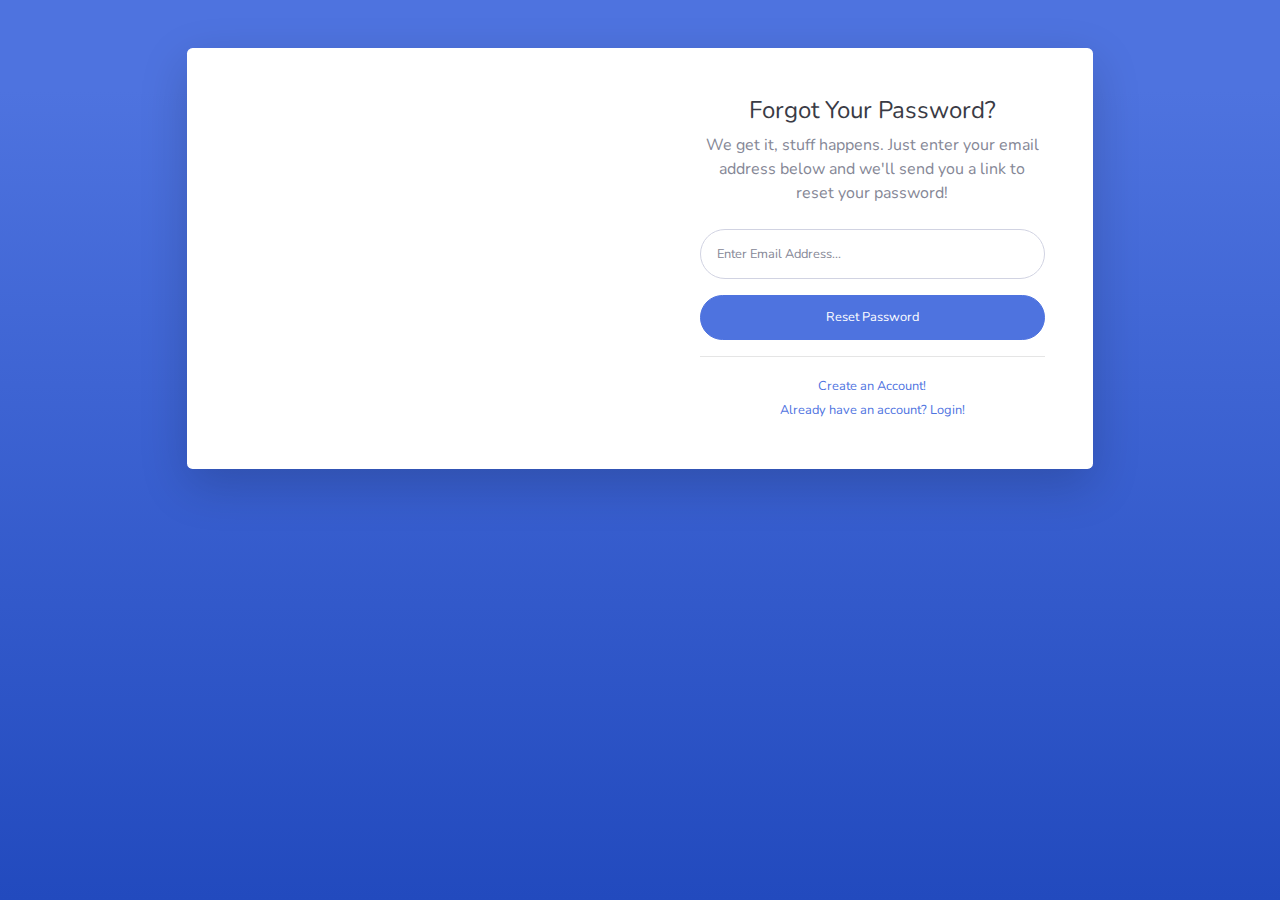
<file: assets/sb-admin-2/forgot-password.html>
<!DOCTYPE html>
<html lang="en">

<head>

    <meta charset="utf-8">
    <meta http-equiv="X-UA-Compatible" content="IE=edge">
    <meta name="viewport" content="width=device-width, initial-scale=1, shrink-to-fit=no">
    <meta name="description" content="">
    <meta name="author" content="">

    <title>SB Admin 2 - Forgot Password</title>

    <!-- Custom fonts for this template-->
    <link href="vendor/fontawesome-free/css/all.min.css" rel="stylesheet" type="text/css">
    <link
        href="https://fonts.googleapis.com/css?family=Nunito:200,200i,300,300i,400,400i,600,600i,700,700i,800,800i,900,900i"
        rel="stylesheet">

    <!-- Custom styles for this template-->
    <link href="css/sb-admin-2.min.css" rel="stylesheet">

</head>

<body class="bg-gradient-primary">

    <div class="container">

        <!-- Outer Row -->
        <div class="row justify-content-center">

            <div class="col-xl-10 col-lg-12 col-md-9">

                <div class="card o-hidden border-0 shadow-lg my-5">
                    <div class="card-body p-0">
                        <!-- Nested Row within Card Body -->
                        <div class="row">
                            <div class="col-lg-6 d-none d-lg-block bg-password-image"></div>
                            <div class="col-lg-6">
                                <div class="p-5">
                                    <div class="text-center">
                                        <h1 class="h4 text-gray-900 mb-2">Forgot Your Password?</h1>
                                        <p class="mb-4">We get it, stuff happens. Just enter your email address below
                                            and we'll send you a link to reset your password!</p>
                                    </div>
                                    <form class="user">
                                        <div class="form-group">
                                            <input type="email" class="form-control form-control-user"
                                                id="exampleInputEmail" aria-describedby="emailHelp"
                                                placeholder="Enter Email Address...">
                                        </div>
                                        <a href="login.html" class="btn btn-primary btn-user btn-block">
                                            Reset Password
                                        </a>
                                    </form>
                                    <hr>
                                    <div class="text-center">
                                        <a class="small" href="register.html">Create an Account!</a>
                                    </div>
                                    <div class="text-center">
                                        <a class="small" href="login.html">Already have an account? Login!</a>
                                    </div>
                                </div>
                            </div>
                        </div>
                    </div>
                </div>

            </div>

        </div>

    </div>

    <!-- Bootstrap core JavaScript-->
    <script src="vendor/jquery/jquery.min.js"></script>
    <script src="vendor/bootstrap/js/bootstrap.bundle.min.js"></script>

    <!-- Core plugin JavaScript-->
    <script src="vendor/jquery-easing/jquery.easing.min.js"></script>

    <!-- Custom scripts for all pages-->
    <script src="js/sb-admin-2.min.js"></script>

</body>

</html>
</file>
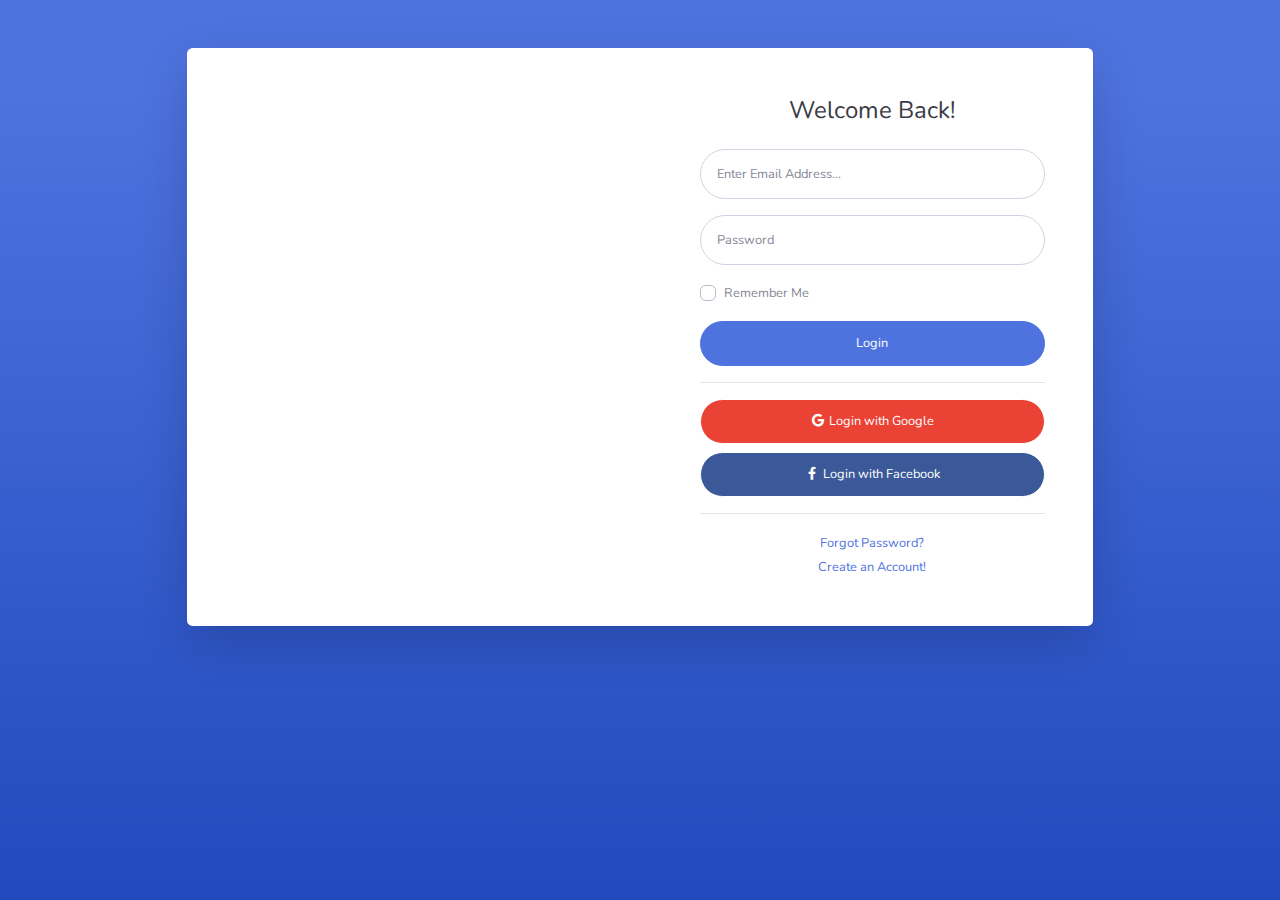
<file: assets/sb-admin-2/login.html>
<!DOCTYPE html>
<html lang="en">

<head>

    <meta charset="utf-8">
    <meta http-equiv="X-UA-Compatible" content="IE=edge">
    <meta name="viewport" content="width=device-width, initial-scale=1, shrink-to-fit=no">
    <meta name="description" content="">
    <meta name="author" content="">

    <title>SB Admin 2 - Login</title>

    <!-- Custom fonts for this template-->
    <link href="vendor/fontawesome-free/css/all.min.css" rel="stylesheet" type="text/css">
    <link
        href="https://fonts.googleapis.com/css?family=Nunito:200,200i,300,300i,400,400i,600,600i,700,700i,800,800i,900,900i"
        rel="stylesheet">

    <!-- Custom styles for this template-->
    <link href="css/sb-admin-2.min.css" rel="stylesheet">

</head>

<body class="bg-gradient-primary">

    <div class="container">

        <!-- Outer Row -->
        <div class="row justify-content-center">

            <div class="col-xl-10 col-lg-12 col-md-9">

                <div class="card o-hidden border-0 shadow-lg my-5">
                    <div class="card-body p-0">
                        <!-- Nested Row within Card Body -->
                        <div class="row">
                            <div class="col-lg-6 d-none d-lg-block bg-login-image"></div>
                            <div class="col-lg-6">
                                <div class="p-5">
                                    <div class="text-center">
                                        <h1 class="h4 text-gray-900 mb-4">Welcome Back!</h1>
                                    </div>
                                    <form class="user">
                                        <div class="form-group">
                                            <input type="email" class="form-control form-control-user"
                                                id="exampleInputEmail" aria-describedby="emailHelp"
                                                placeholder="Enter Email Address...">
                                        </div>
                                        <div class="form-group">
                                            <input type="password" class="form-control form-control-user"
                                                id="exampleInputPassword" placeholder="Password">
                                        </div>
                                        <div class="form-group">
                                            <div class="custom-control custom-checkbox small">
                                                <input type="checkbox" class="custom-control-input" id="customCheck">
                                                <label class="custom-control-label" for="customCheck">Remember
                                                    Me</label>
                                            </div>
                                        </div>
                                        <a href="index.html" class="btn btn-primary btn-user btn-block">
                                            Login
                                        </a>
                                        <hr>
                                        <a href="index.html" class="btn btn-google btn-user btn-block">
                                            <i class="fab fa-google fa-fw"></i> Login with Google
                                        </a>
                                        <a href="index.html" class="btn btn-facebook btn-user btn-block">
                                            <i class="fab fa-facebook-f fa-fw"></i> Login with Facebook
                                        </a>
                                    </form>
                                    <hr>
                                    <div class="text-center">
                                        <a class="small" href="forgot-password.html">Forgot Password?</a>
                                    </div>
                                    <div class="text-center">
                                        <a class="small" href="register.html">Create an Account!</a>
                                    </div>
                                </div>
                            </div>
                        </div>
                    </div>
                </div>

            </div>

        </div>

    </div>

    <!-- Bootstrap core JavaScript-->
    <script src="vendor/jquery/jquery.min.js"></script>
    <script src="vendor/bootstrap/js/bootstrap.bundle.min.js"></script>

    <!-- Core plugin JavaScript-->
    <script src="vendor/jquery-easing/jquery.easing.min.js"></script>

    <!-- Custom scripts for all pages-->
    <script src="js/sb-admin-2.min.js"></script>

</body>

</html>
</file>
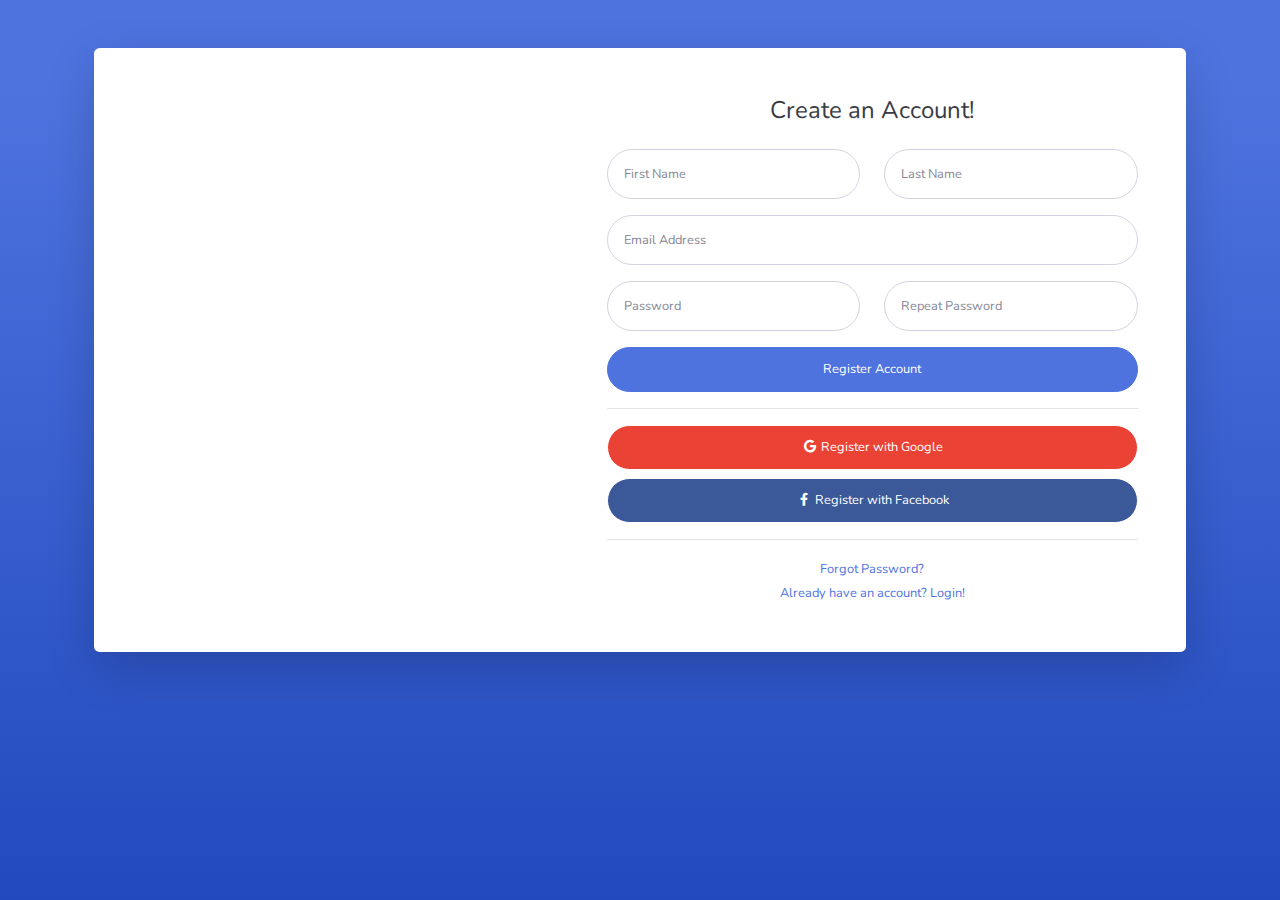
<file: assets/sb-admin-2/register.html>
<!DOCTYPE html>
<html lang="en">

<head>

    <meta charset="utf-8">
    <meta http-equiv="X-UA-Compatible" content="IE=edge">
    <meta name="viewport" content="width=device-width, initial-scale=1, shrink-to-fit=no">
    <meta name="description" content="">
    <meta name="author" content="">

    <title>SB Admin 2 - Register</title>

    <!-- Custom fonts for this template-->
    <link href="vendor/fontawesome-free/css/all.min.css" rel="stylesheet" type="text/css">
    <link
        href="https://fonts.googleapis.com/css?family=Nunito:200,200i,300,300i,400,400i,600,600i,700,700i,800,800i,900,900i"
        rel="stylesheet">

    <!-- Custom styles for this template-->
    <link href="css/sb-admin-2.min.css" rel="stylesheet">

</head>

<body class="bg-gradient-primary">

    <div class="container">

        <div class="card o-hidden border-0 shadow-lg my-5">
            <div class="card-body p-0">
                <!-- Nested Row within Card Body -->
                <div class="row">
                    <div class="col-lg-5 d-none d-lg-block bg-register-image"></div>
                    <div class="col-lg-7">
                        <div class="p-5">
                            <div class="text-center">
                                <h1 class="h4 text-gray-900 mb-4">Create an Account!</h1>
                            </div>
                            <form class="user">
                                <div class="form-group row">
                                    <div class="col-sm-6 mb-3 mb-sm-0">
                                        <input type="text" class="form-control form-control-user" id="exampleFirstName"
                                            placeholder="First Name">
                                    </div>
                                    <div class="col-sm-6">
                                        <input type="text" class="form-control form-control-user" id="exampleLastName"
                                            placeholder="Last Name">
                                    </div>
                                </div>
                                <div class="form-group">
                                    <input type="email" class="form-control form-control-user" id="exampleInputEmail"
                                        placeholder="Email Address">
                                </div>
                                <div class="form-group row">
                                    <div class="col-sm-6 mb-3 mb-sm-0">
                                        <input type="password" class="form-control form-control-user"
                                            id="exampleInputPassword" placeholder="Password">
                                    </div>
                                    <div class="col-sm-6">
                                        <input type="password" class="form-control form-control-user"
                                            id="exampleRepeatPassword" placeholder="Repeat Password">
                                    </div>
                                </div>
                                <a href="login.html" class="btn btn-primary btn-user btn-block">
                                    Register Account
                                </a>
                                <hr>
                                <a href="index.html" class="btn btn-google btn-user btn-block">
                                    <i class="fab fa-google fa-fw"></i> Register with Google
                                </a>
                                <a href="index.html" class="btn btn-facebook btn-user btn-block">
                                    <i class="fab fa-facebook-f fa-fw"></i> Register with Facebook
                                </a>
                            </form>
                            <hr>
                            <div class="text-center">
                                <a class="small" href="forgot-password.html">Forgot Password?</a>
                            </div>
                            <div class="text-center">
                                <a class="small" href="login.html">Already have an account? Login!</a>
                            </div>
                        </div>
                    </div>
                </div>
            </div>
        </div>

    </div>

    <!-- Bootstrap core JavaScript-->
    <script src="vendor/jquery/jquery.min.js"></script>
    <script src="vendor/bootstrap/js/bootstrap.bundle.min.js"></script>

    <!-- Core plugin JavaScript-->
    <script src="vendor/jquery-easing/jquery.easing.min.js"></script>

    <!-- Custom scripts for all pages-->
    <script src="js/sb-admin-2.min.js"></script>

</body>

</html>
</file>
